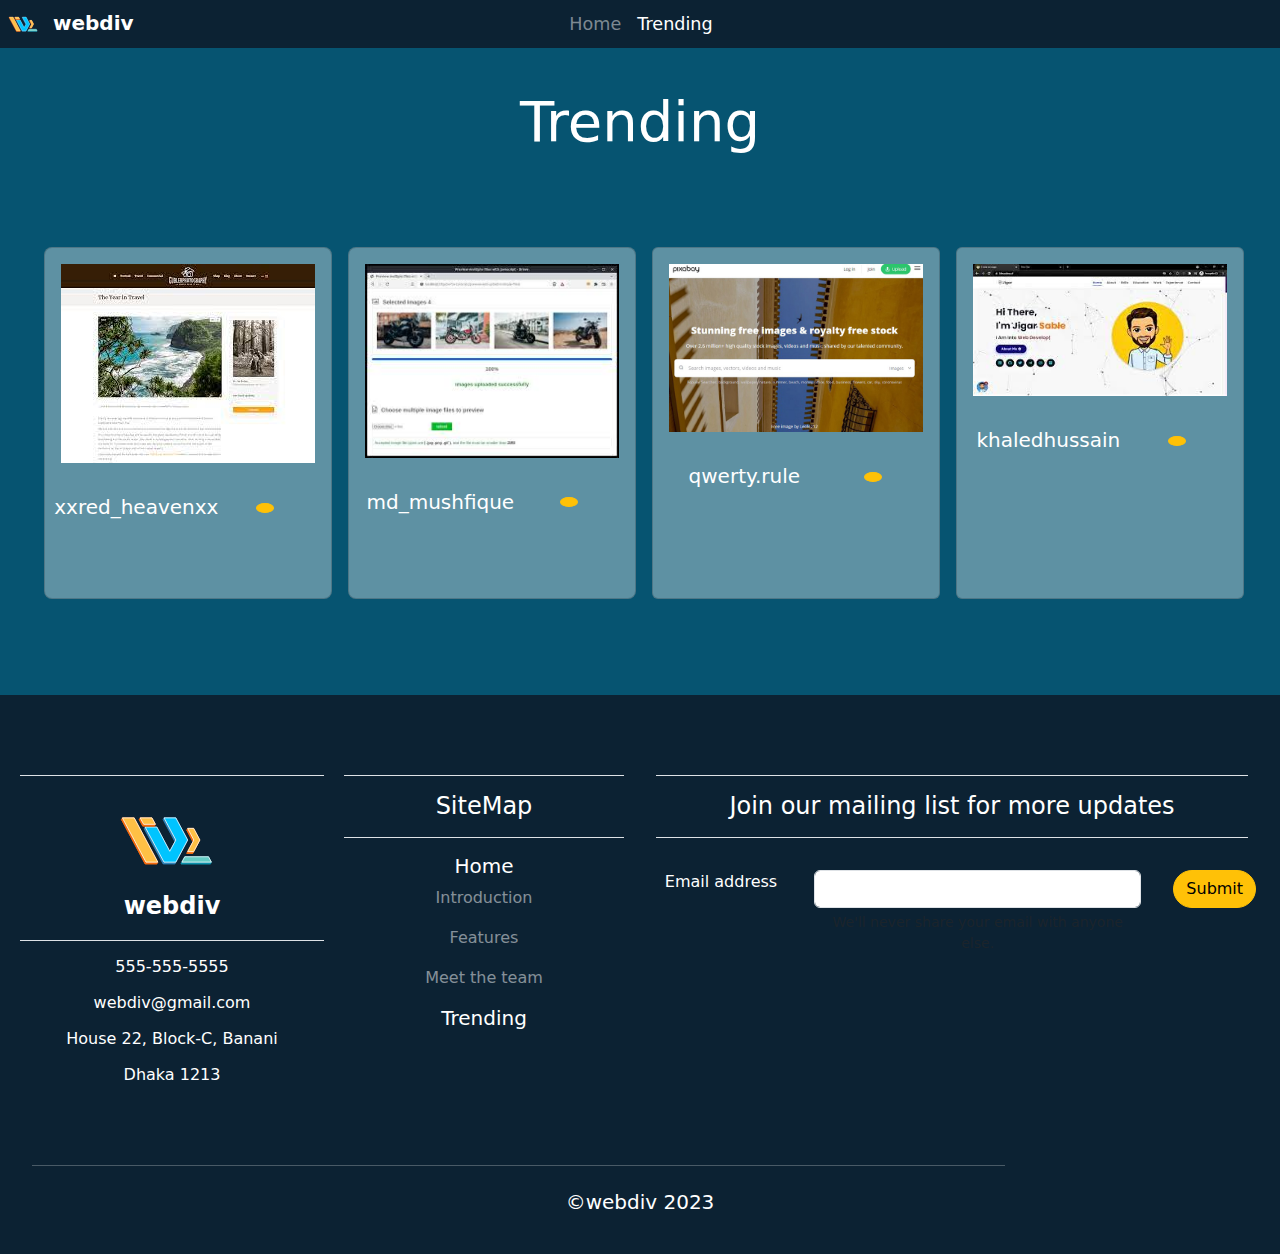
<file: webdiv/trending.html>
<!DOCTYPE html>
<html lang="en">
  <head>
    <title>Bootstrap Example</title>
    <meta charset="utf-8" />
    <meta name="viewport" content="width=device-width, initial-scale=1" />

    <link
      href="https://cdn.jsdelivr.net/npm/bootstrap@5.1.3/dist/css/bootstrap.min.css"
      rel="stylesheet"
    />
    <link rel="stylesheet" href="./css/style.css" />
    <!-- <link
      rel="stylesheet"
      href="./fontawesome-free-6.4.0-web/css/fontawesome.css"
    />
    <link rel="stylesheet" href="./fontawesome-free-6.4.0-web/css/brands.css" />
    <link rel="stylesheet" href="./fontawesome-free-6.4.0-web/css/solid.css" /> -->
    <link
      rel="stylesheet"
      href="https://site-assets.fontawesome.com/releases/v6.4.0/css/all.css"
    />
    <link
      rel="stylesheet"
      href="https://site-assets.fontawesome.com/releases/v6.4.0/css/sharp-light.css"
    />
    <link
      rel="stylesheet"
      href="https://site-assets.fontawesome.com/releases/v6.4.0/css/sharp-solid.css"
    />
    <script src="https://cdn.jsdelivr.net/npm/bootstrap@5.1.3/dist/js/bootstrap.bundle.min.js"></script>
  </head>
  <body>
    <!-- Navigation -->
    <nav
      class="navbar sticky-top navbar-expand-lg"
      style="background-color: #0c2233; height: 3rem"
    >
      <a class="navbar-brand fw-bold" href="#" style="color: #fff">
        <img
          class="m-2"
          src="img/logo.svg"
          width="30"
          height="30"
          class="d-inline-block align-top"
          alt="webdiv logo"
        />
        webdiv
      </a>

      <div
        class="navbar mx-auto justify-content-center"
        id="navbarCenteredExample"
      >
        <ul class="navbar-nav">
          <li class="nav-item">
            <a class="nav-link" href="index.html" style="color: #ffffff79"
              >Home</a
            >
          </li>
          <li class="nav-item">
            <a class="nav-link active" href="#" style="color: #fff">Trending</a>
          </li>
        </ul>
      </div>
      <a
        class="nav-item nav-link btn-sm btn-warning me-3 py-1 rounded-pill"
        style="color: #0c2233"
        href="#"
        role="button"
        >Login</a
      >
      <a
        class="nav-item nav-link btn-sm btn-warning me-3 py-1 rounded-pill"
        style="color: #0c2233"
        href="#"
        role="button"
        >Sign Up</a
      >
    </nav>
    <div class="container-fluid" style="background-color: #065471">
      <div class="row welcome text-white text-center mx-auto">
        <div class="col-12">
          <h1 class="display-4 mt-4">Trending</h1>
        </div>
      </div>

      <div
        class="container-fluid px-0 pt-3 pb-0 mb-0"
        style="overflow-y: hidden"
      >
        <div class="container-fluid pt-1 pb-0 mb-0" style="overflow-y: hidden">
          <div
            class="container-fluid horizontal-scrollable overflow-auto overflow-scroll pb-0 mb-0"
            style="overflow-y: hidden"
          >
            <div class="d-flex flex-row flex-nowrap pb-5">
              <div class="card card-block mx-2 rounded-3">
                <img
                  src="img/website1.jpg"
                  class="card-img-top p-3"
                  alt="..."
                />
                <div class="row">
                  <div class="col-lg-8">
                    <h5 class="mb-3 text-center text-white">xxred_heavenxx</h5>
                  </div>
                  <div class="col-lg-4">
                    <a
                      href="#"
                      class="btn btn-sm btn-warning rounded-circle"
                      role="button"
                    >
                      <i class="fa-solid fa-heart"></i>
                    </a>
                  </div>
                </div>
              </div>
              <div class="card card-block mx-2 rounded-3">
                <img
                  src="./img/website2.jpg"
                  class="card-img-top p-3"
                  alt="..."
                />
                <div class="row align-content-center">
                  <div class="col-lg-8">
                    <h5 class="mb-3 text-center text-white">md_mushfique</h5>
                  </div>
                  <div class="col-lg-4">
                    <a
                      href="#"
                      class="btn btn-sm btn-warning rounded-circle"
                      role="button"
                    >
                      <i class="fa-solid fa-heart"></i>
                    </a>
                  </div>
                </div>
              </div>
              <div class="card card-block mx-2">
                <img
                  src="./img/website3.jpg"
                  class="card-img-top p-3"
                  alt="..."
                />
                <div class="row align-content-center">
                  <div class="col-lg-8">
                    <h5 class="mb-3 text-center text-white">qwerty.rule</h5>
                  </div>
                  <div class="col-lg-4">
                    <a
                      href="#"
                      class="btn btn-sm btn-warning rounded-circle"
                      role="button"
                    >
                      <i class="fa-solid fa-heart"></i>
                    </a>
                  </div>
                </div>
              </div>
              <div class="card card-block mx-2">
                <img
                  src="./img/website4.jpg"
                  class="card-img-top p-3"
                  alt="..."
                />
                <div class="row align-content-center">
                  <div class="col-lg-8">
                    <h5 class="mb-3 text-center text-white">khaledhussain</h5>
                  </div>
                  <div class="col-lg-4">
                    <a
                      href="#"
                      class="btn btn-sm btn-warning rounded-circle"
                      role="button"
                    >
                      <i class="fa-solid fa-heart"></i>
                    </a>
                  </div>
                </div>
              </div>
              <div class="card card-block mx-2">
                <img
                  src="./img/website5.jpg"
                  class="card-img-top p-3"
                  alt="..."
                />
                <div class="row align-content-center">
                  <div class="col-lg-8">
                    <h5 class="mb-3 text-center text-white">sunshine_lover</h5>
                  </div>
                  <div class="col-lg-4">
                    <a
                      href="#"
                      class="btn btn-sm btn-warning rounded-circle"
                      role="button"
                    >
                      <i class="fa-solid fa-heart"></i>
                    </a>
                  </div>
                </div>
              </div>
              <div class="card card-block mx-2">
                <img
                  src="./img/website6.jpg"
                  class="card-img-top p-3"
                  alt="..."
                />
                <div class="row align-content-center">
                  <div class="col-lg-8">
                    <h5 class="mb-3 text-center text-white">sarah66</h5>
                  </div>
                  <div class="col-lg-4">
                    <a
                      href="#"
                      class="btn btn-sm btn-warning rounded-circle"
                      role="button"
                    >
                      <i class="fa-solid fa-heart"></i>
                    </a>
                  </div>
                </div>
              </div>
            </div>
          </div>
        </div>
      </div>
    </div>

    <!--- Footer -->
    <footer>
      <div
        class="container-fluid pt-5"
        style="color: #fff; background-color: #0c2233"
      >
        <div class="row text-center text-white p-3">
          <div class="col-md-3">
            <div
              class="row border-top border-bottom py-3 justify-content-center"
            >
              <div class="pe-4">
                <img src="img/logo.svg" alt="logo" style="height: 6rem" />
              </div>
              <div class="fs-4 fw-bold text-center">webdiv</div>
            </div>
            <div class="lh-sm p-3">
              <p>555-555-5555</p>
              <p>webdiv@gmail.com</p>
              <p>House 22, Block-C, Banani</p>
              <p>Dhaka 1213</p>
            </div>
          </div>
          <div class="col-md-3">
            <h4 class="py-3 mb-3 border-top border-bottom">SiteMap</h4>
            <h5>Home</h5>
            <p class="text-white-50">Introduction</p>
            <p class="text-white-50">Features</p>
            <p class="text-white-50">Meet the team</p>
            <h5>Trending</h5>
          </div>
          <div class="col-md-6">
            <h4 class="py-3 mb-3 border-top border-bottom">
              Join our mailing list for more updates
            </h4>
            <form class="">
              <div class="row mb-3">
                <div class="col-md-3">
                  <label for="exampleInputEmail1" class="form-label"
                    >Email address</label
                  >
                </div>
                <div class="col-md-7">
                  <input
                    type="email"
                    class="form-control"
                    id="exampleInputEmail1"
                    aria-describedby="emailHelp"
                  />
                  <div id="emailHelp" class="form-text">
                    We'll never share your email with anyone else.
                  </div>
                </div>

                <div class="col-md-2">
                  <button type="submit" class="btn btn-warning rounded-pill">
                    Submit
                  </button>
                </div>
              </div>
            </form>
          </div>
          <div class="col-12">
            <hr class="light mb-4" />
            <h5>&copy;webdiv 2023</h5>
          </div>
        </div>
      </div>
    </footer>
  </body>
</html>
</file>
<file: webdiv/css/style.css>
html,
body {
  color: #222;
}

.nav-link {
  font-size: 1.1rem !important;
}

.carousel-inner img {
  width: 100%;
  height: calc(100vh - 75px);
  object-fit: cover;
}

.carousel-caption {
  transform: translateY(-60%);
}

.welcome {
  width: 75%;
}
.welcome hr {
  width: 90%;
}

hr.light {
  background: #777;
  width: 80%;
}

/*--- Fixed Background Image --*/
figure {
  position: relative;
  width: 100%;
  height: 50vh;
  background: url("../img/mac.png");
  background-size: cover;
  background-position: center center;
  background-attachment: fixed;
}

/*--- Bootstrap Padding Fix --*/
[class*="col-"] {
  padding: 1rem;
}

/*---Media Queries --*/

@media (max-width: 768px) {
  .carousel-caption {
    transform: translateY(-80%);
  }
  .carousel-caption h1 {
    font-size: 4rem;
  }

  .welcome .display-4 {
    font-size: 3rem;
  }

  .social a i {
    font-size: 2.5rem;
  }
}

@media (max-width: 576px) {
  .social a i {
    font-size: 1.75rem;
  }
}

@media (max-width: 480px) {
  .carousel-caption {
    left: 5%;
    right: 5%;
  }
  .carousel-caption h1 {
    font-size: 3rem;
  }

  .welcome {
    width: 100%;
  }

  footer h4 {
    display: inline-block;
    width: 60%;
  }
  footer h4.border-top {
    border-top: 0 !important;
  }
}

@media (max-width: 400px) {
  .carousel-caption {
    transform: translateY(-20%);
    left: 1%;
    right: 1%;
  }

  .welcome .display-4 {
    font-size: 2.5rem;
  }
}

/*
Extra small (xs) devices (portrait phones, less than 576px)
No media query since this is the default in Bootstrap

Small (sm) devices (landscape phones, 576px and up)
@media (min-width: 576px) { ... }

Medium (md) devices (tablets, 768px and up)
@media (min-width: 768px) { ... }

Large (lg) devices (desktops, 992px and up)
@media (min-width: 992px) { ... }

Extra (xl) large devices (large desktops, 1200px and up)
@media (min-width: 1200px) { ... }
*/

.card-block {
  min-width: 18rem;
  min-height: 22rem;
  background-color: #ffffff5b;
  margin-top: 3rem;
  margin-bottom: 3rem;
}
.fa-heart {
  color: #0c2233;
}

.footer {
  color: #fff;
  background-color: #0c2233;
}
</file>
